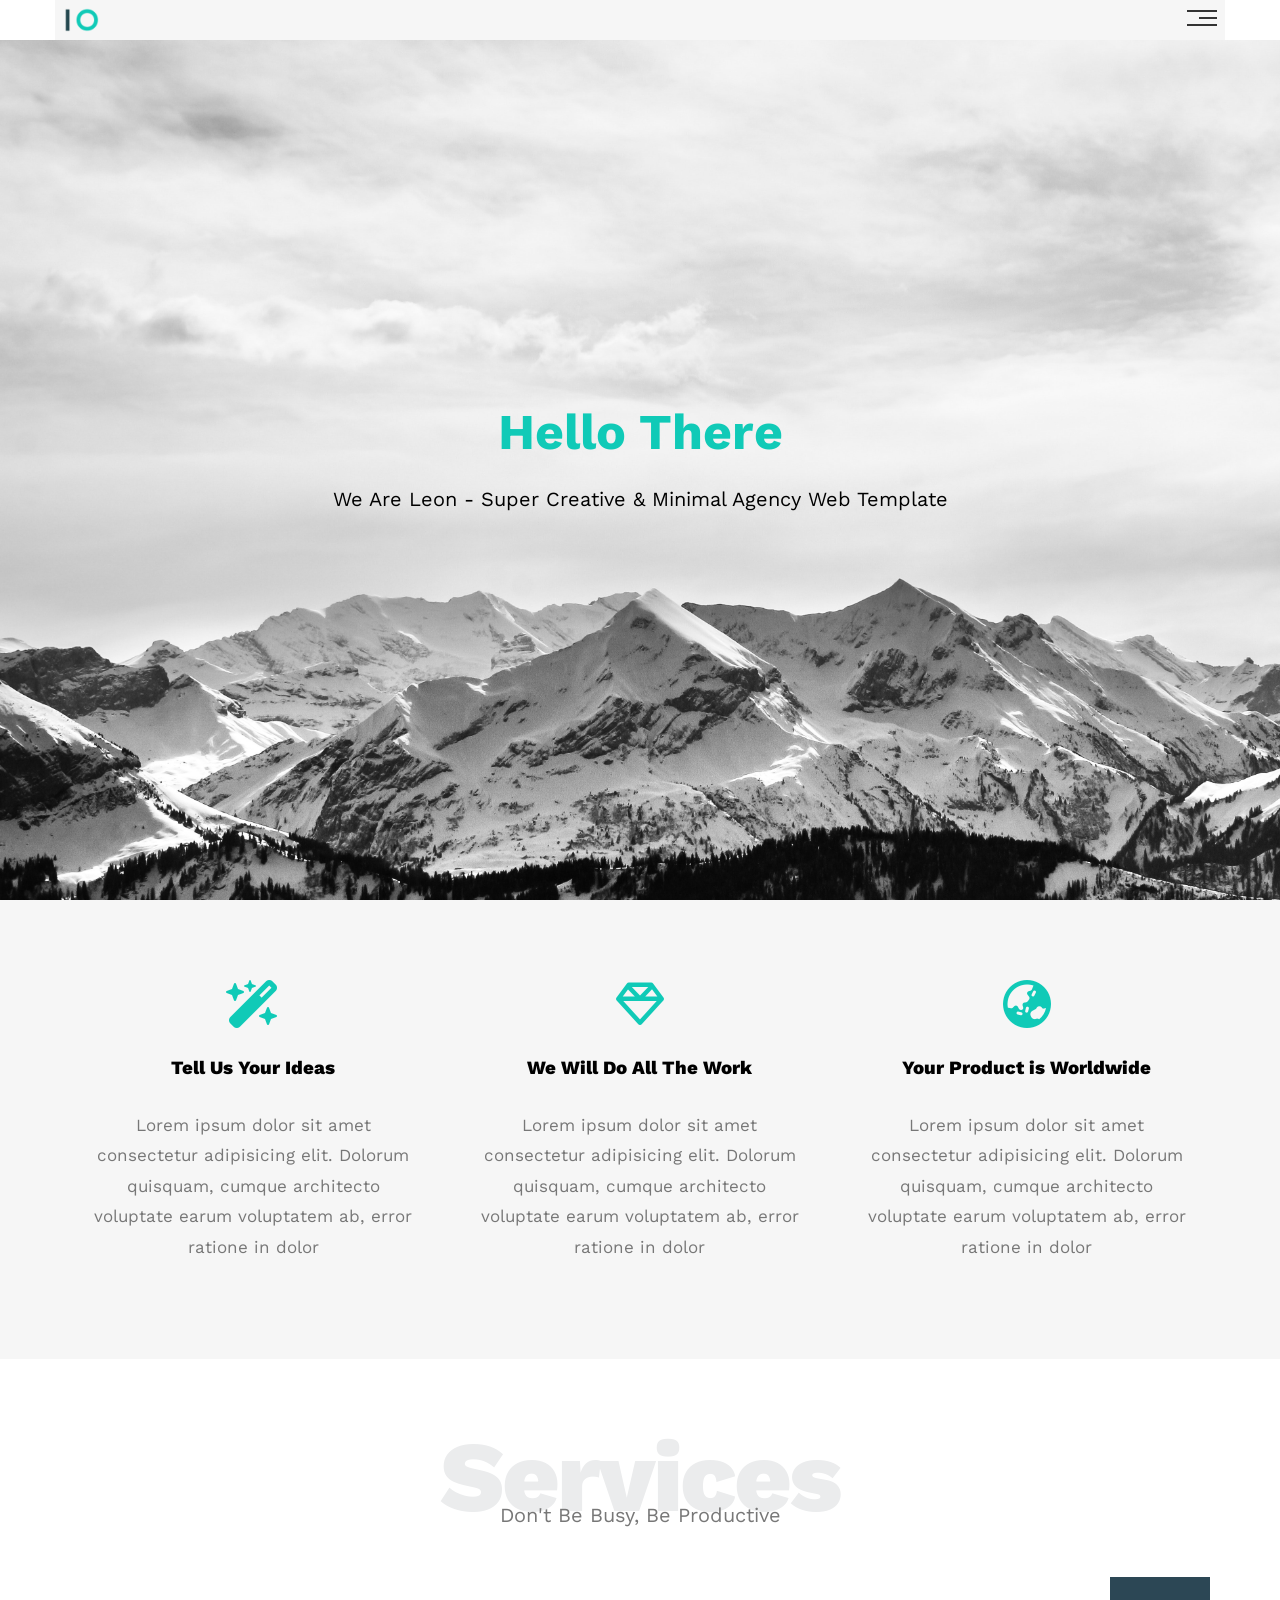
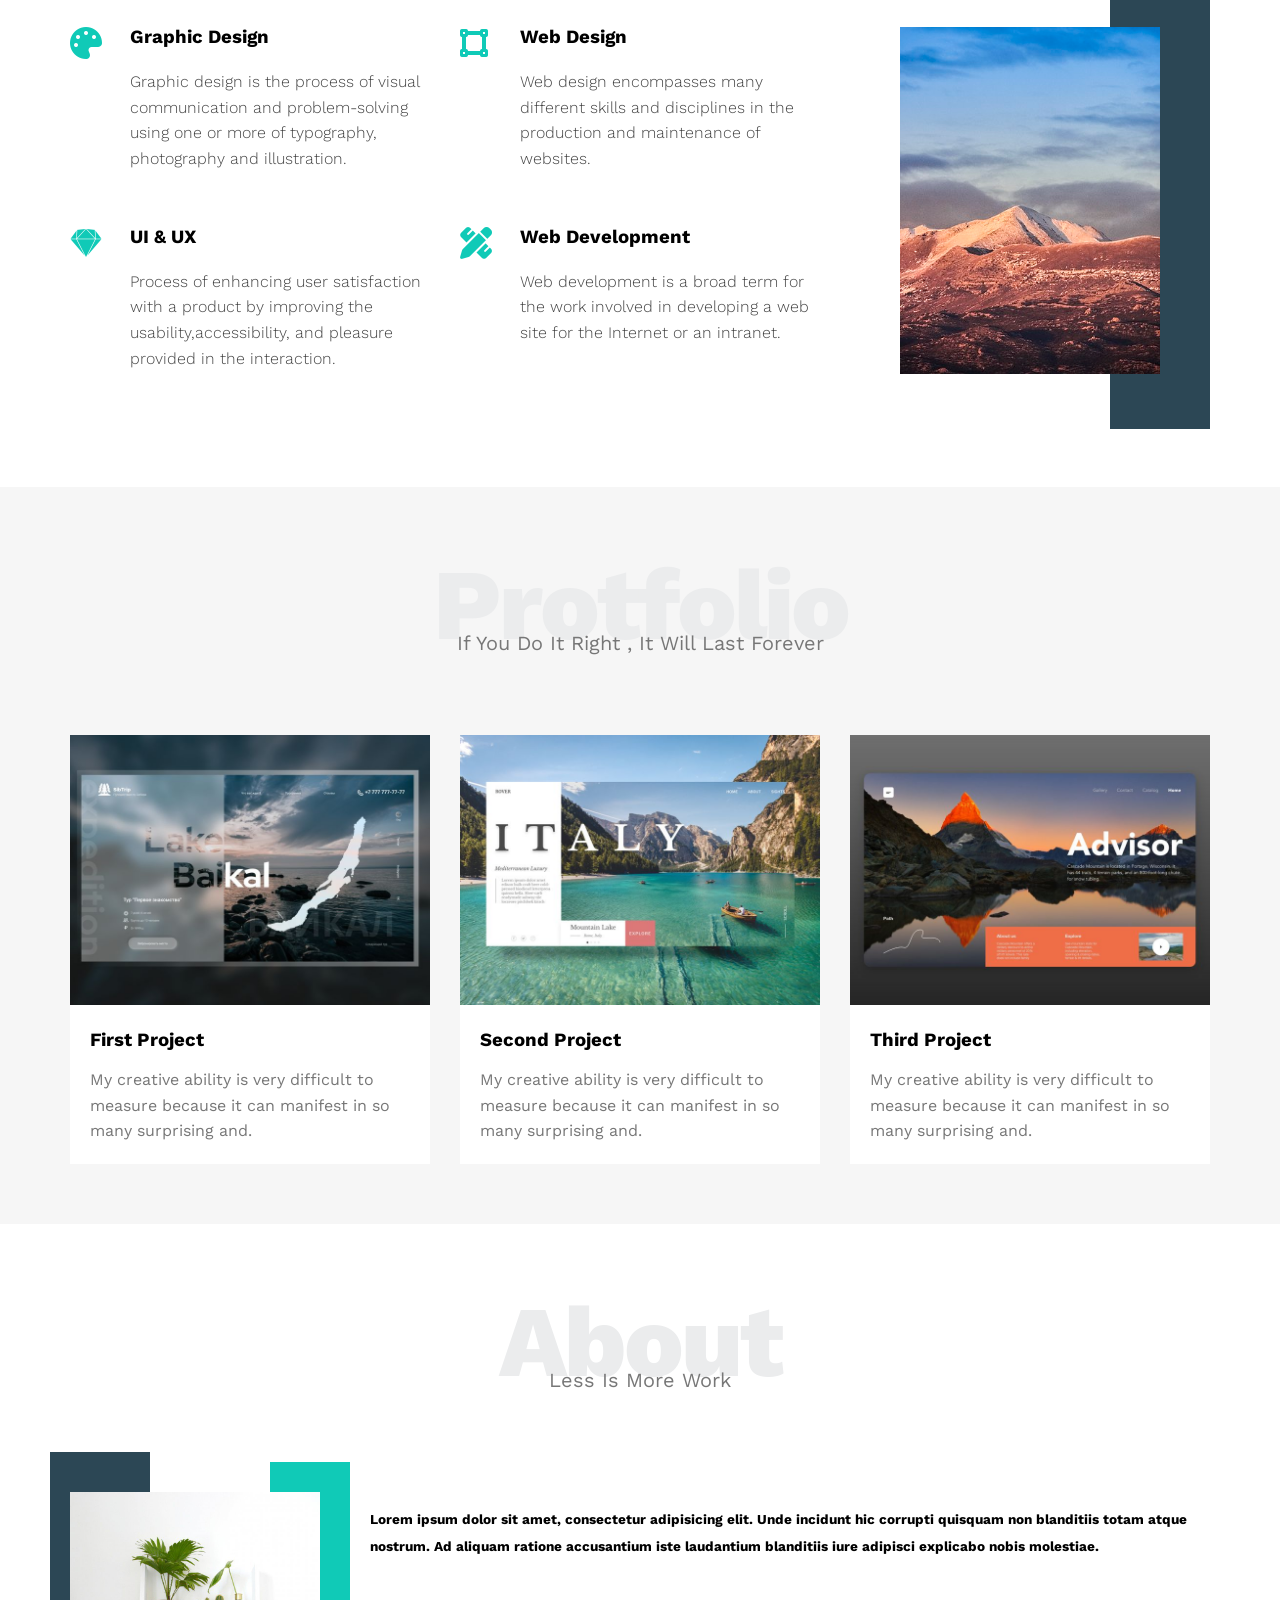
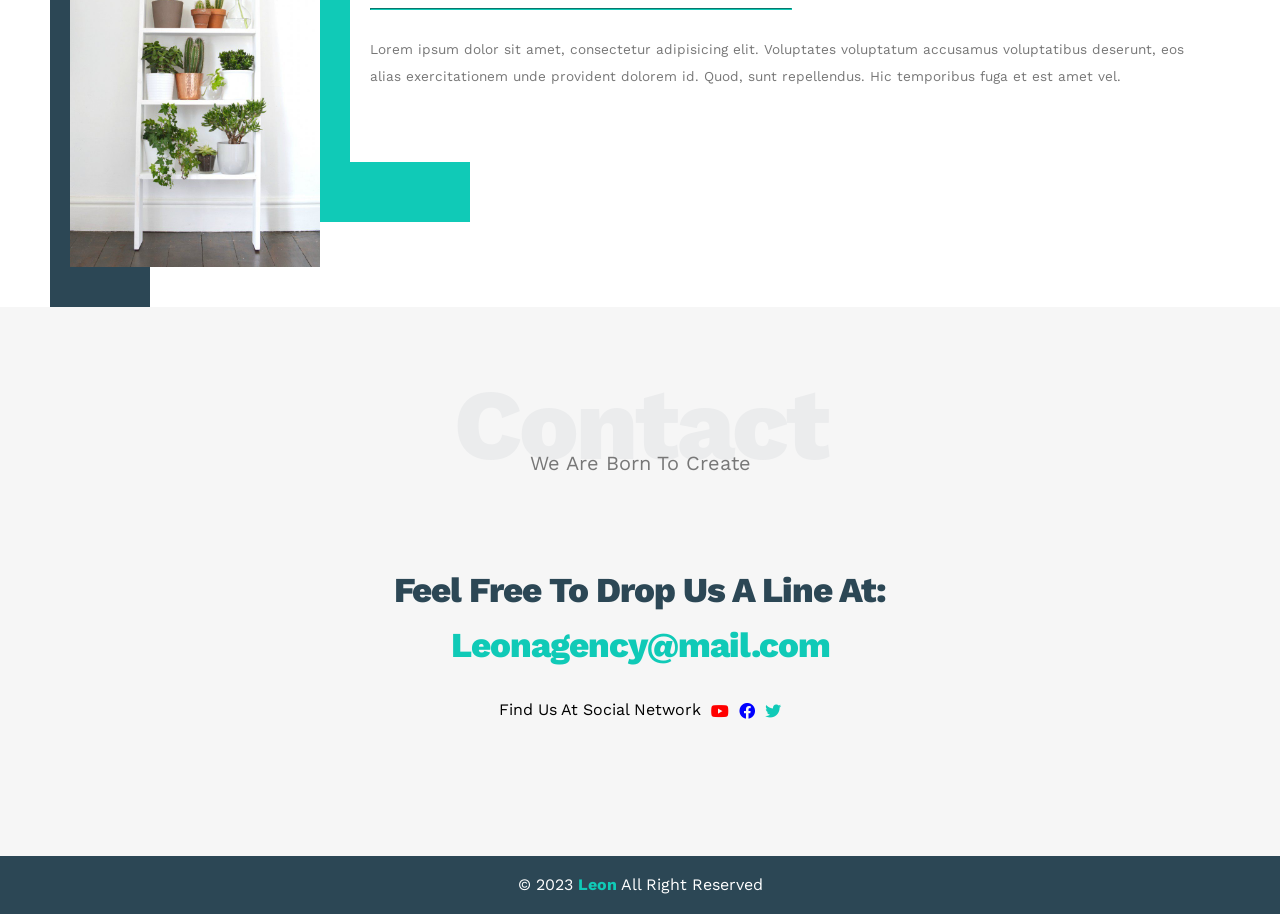
<file: index.html>
<!DOCTYPE html>
<html lang="en">

<head>
    <meta charset="UTF-8">
    <meta name="viewport" content="width=device-width, initial-scale=1.0">
    <title>Leon</title>
    <meta name="description"
        content="We are Leon - Super Creative & Minimal Agency Web Template,We Provide The Best Services">
    <meta name="Author" content="Ahmed Adel">
    <meta name="keywords" content="Leon,Web,Creative,Agency">
    <meta name="robots" content="index , follow">

    <!--When Someone Is Sharing My Webpage Or Someone Seeing It In Facebook For Exmample He Will See This
    URL For My Website , A Pic For It , Title And Description -->
    <meta property="og:title" content="Leon">
    <meta property="og:description"
        content="We are Leon - Super Creative & Minimal Agency Web Template,We Provide The Best Services">
    <meta property="og:image" content=""> <!--still dont have one yet -->
    <meta property="og:url" content=""> <!--still dont have one yet -->
    <meta property="og:type" content="website">

    <!--Main Templates CSS File-->
    <link rel="stylesheet" href="CSS/lion.css">
    <!--For Normalizing The Webpage-->
    <link rel="stylesheet" href="CSS/normalize.css">
    <!--Font Awesome Libarary-->
    <link rel="stylesheet" href="CSS/all.min.css">
    <!--Google Fonts-->
    <link rel="preconnect" href="https://fonts.googleapis.com">
    <link rel="preconnect" href="https://fonts.gstatic.com" crossorigin>
    <link href="https://fonts.googleapis.com/css2?family=Work+Sans:wght@200;400;500;600;700;900&display=swap"
        rel="stylesheet">
</head>

<body>
    <!-- Start Of Header -->
    <header>
        <nav class="container">
            <img class="logo" src="images/logo.png" alt="Leon_Logo">
            <div class="links">
                <span class="icon" id="icon">
                    <!--This Is Optional We Can Just Use Any Icon But We Will Make One For Practice-->
                    <span></span>
                    <span></span>
                    <span></span>
                </span>
                <!--This Is The List Of The Items In The Icon => When We Hover Or Click This Appears-->
                <ul id="ul">
                    <li><a href="#services" id="link1">Services</a></li>
                    <li><a href="#portfolio" id="link2">Protfolio</a></li>
                    <li><a href="#about" id="link3">About</a></li>
                    <li><a href="#contact" id="link4">Contact</a></li>
                </ul>
            </div>
        </nav>
    </header>
    <!-- End Of Header -->

    <!--Start Of Landing-->
    <section class="landing">
        <div class="intro-text">
            <h1>Hello There</h1>
            <p>We Are Leon - Super Creative & Minimal Agency Web Template</p>
        </div>
    </section>
    <!--End Of Landing-->

    <!--Start Of Features-->
    <section class="features">
        <div class="container">
            <div class="feat">
                <i class="fa-sharp fa-solid fa-wand-magic-sparkles fa-3x"></i>
                <h3>Tell Us Your Ideas</h3>
                <p>Lorem ipsum dolor sit amet consectetur adipisicing elit. Dolorum quisquam, cumque architecto
                    voluptate earum voluptatem ab, error ratione in dolor</p>
            </div>
            <div class="feat">
                <i class="far fa-gem fa-3x"></i>
                <h3>We Will Do All The Work</h3>
                <p>Lorem ipsum dolor sit amet consectetur adipisicing elit. Dolorum quisquam, cumque architecto
                    voluptate earum voluptatem ab, error ratione in dolor</p>
            </div>
            <div class="feat">
                <i class="fas fa-globe-asia fa-3x"></i>
                <h3>Your Product is Worldwide</h3>
                <p>Lorem ipsum dolor sit amet consectetur adipisicing elit. Dolorum quisquam, cumque architecto
                    voluptate earum voluptatem ab, error ratione in dolor</p>
            </div>
        </div>
    </section>
    <!--End Of Features-->

    <!--Start Services-->
    <section class="services">
        <div class="container">
            <h2 class="special-heading">Services</h2>
            <p>Don't Be Busy, Be Productive</p>
            <div class="services-content">
                <div class="col-1">
                    <!-- Start Of The First 2 Service -->
                    <div class="srv">
                        <i class="fa-solid fa-palette fa-2x"></i>
                        <div class="text">
                            <h3>Graphic Design</h3>
                            <p>Graphic design is the process of visual communication and problem-solving using one or
                                more of typography, photography and illustration.</p>
                        </div>
                    </div>
                    <div class="srv">
                        <i class="fab fa-sketch fa-2x"></i>
                        <div class="text">
                            <h3>UI & UX</h3>
                            <p>Process of enhancing user satisfaction with a product by improving the
                                usability,accessibility, and pleasure provided in the interaction.</p>
                        </div>
                    </div>
                    <!-- End Of The First 2 Service -->
                </div>
                <div class="col-2">
                    <!-- Start Of Second 2 Service -->
                    <div class="srv">
                        <i class="fas fa-vector-square fa-2x"></i>
                        <div class="text">
                            <h3>Web Design</h3>
                            <p>Web design encompasses many<br> different skills and disciplines in the production and
                                maintenance of<br>websites.</p>
                        </div>
                    </div>
                    <div class="srv">
                        <i class="fas fa-pencil-ruler fa-2x"></i>
                        <div class="text">
                            <h3>Web Development</h3>
                            <p>Web development is a broad term for the work involved in developing a web site for
                                the Internet or an intranet.</p>
                        </div>
                    </div>
                    <!-- End Of The Second 2 Service -->
                </div>
                <div class="col-3">
                    <div class="image-col-3">
                        <img src="images/col-3-image.jpg" loading="lazy" alt="Image-col-3">
                    </div>
                </div>
            </div>
    </section>
    <!--End Services-->

    <!--Start Protfolio-->
    <section class="protfolio">
        <div class="container">
            <h1 class="special-heading">Protfolio</h1>
            <p>If You Do It Right , It Will Last Forever</p>
            <div class="protfolio-content">
                <div class="card">
                    <img src="images/Protfolio1.jpg" loading="lazy" alt="protfolio-1-pic">
                    <div class="card-info">
                        <h3>First Project</h3>
                        <p>My creative ability is very difficult to measure because it can manifest in so many
                            surprising
                            and.
                        </p>
                    </div>
                </div>
                <div class="card">
                    <img src="images/Protfolio2.jpg" loading="lazy" alt="protfolio-2-pic">
                    <div class="card-info">
                        <h3>Second Project</h3>
                        <p>My creative ability is very difficult to measure because it can manifest in so many
                            surprising
                            and.
                        </p>
                    </div>
                </div>
                <div class="card">
                    <img src="images/Protfolio3.jpg" loading="lazy" alt="protfolio-3-pic">
                    <div class="card-info">
                        <h3>Third Project</h3>
                        <p>My creative ability is very difficult to measure because it can manifest in so many
                            surprising and.
                        </p>
                    </div>
                </div>
            </div>
        </div>
    </section>
    <!--End Protfolio-->

    <!--Start About-->
    <section class="about">
        <div class="container">
            <h1 class="special-heading">About</h1>
            <p>Less Is More Work</p>
            <div class="about-content">
                <div class="image">
                    <img src="images/about.jpg" loading="lazy" alt="AboutUs-Pic">
                </div>
                <div class="textAbout">
                    <p>Lorem ipsum dolor sit amet, consectetur adipisicing elit. Unde incidunt hic corrupti quisquam non
                        blanditiis totam atque nostrum. Ad aliquam ratione accusantium iste laudantium blanditiis iure
                        adipisci explicabo nobis molestiae.</p>
                    <hr>
                    <p>Lorem ipsum dolor sit amet, consectetur adipisicing elit. Voluptates voluptatum accusamus
                        voluptatibus deserunt, eos alias exercitationem unde provident dolorem id. Quod, sunt
                        repellendus. Hic temporibus fuga et est amet vel.</p>
                </div>
            </div>
        </div>
    </section>
    <!--End About-->

    <!--Start Contact-->
    <section class="contact">
        <div class="container">
            <h1 class="special-heading">Contact</h1>
            <p>We Are Born To Create</p>
            <div class="info">
                <p class="label">Feel Free To Drop Us A Line At:</p>
                <a href="mailto:leonagency@mail.com?subject=Contact" class="link">Leonagency@mail.com</a>
                <div class="social">
                    <P>Find Us At Social Network</P>
                    <i class="fab fa-youtube"></i>
                    <i class="fab fa-facebook"></i>
                    <i class="fab fa-twitter"></i>
                </div>
            </div>
        </div>
    </section>
    <!--End Contact-->

    <!--Start Footer-->
    <footer>
        &copy; 2023 <span>Leon</span> All Right Reserved
    </footer>
    <!--End Footer-->

    <script src="master.js/Leon.JS"></script>
</body>

</html>
</file>
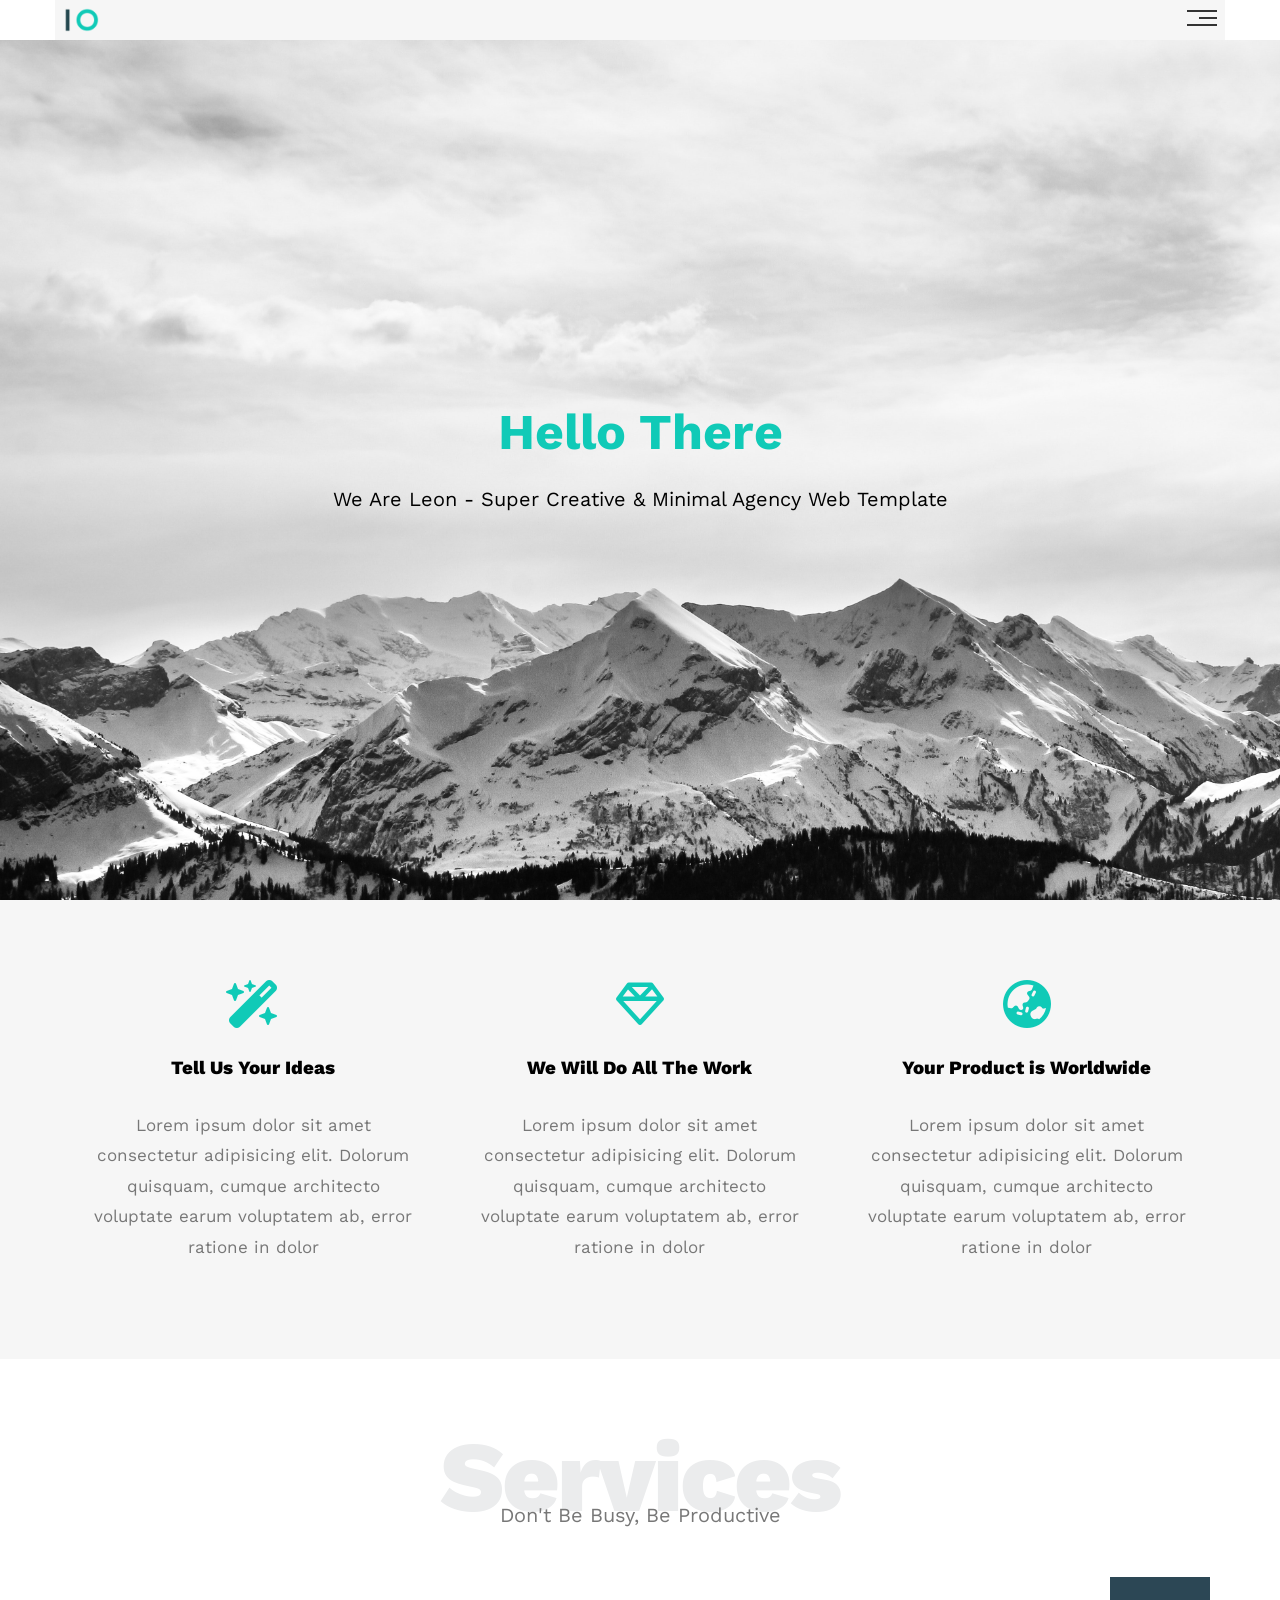
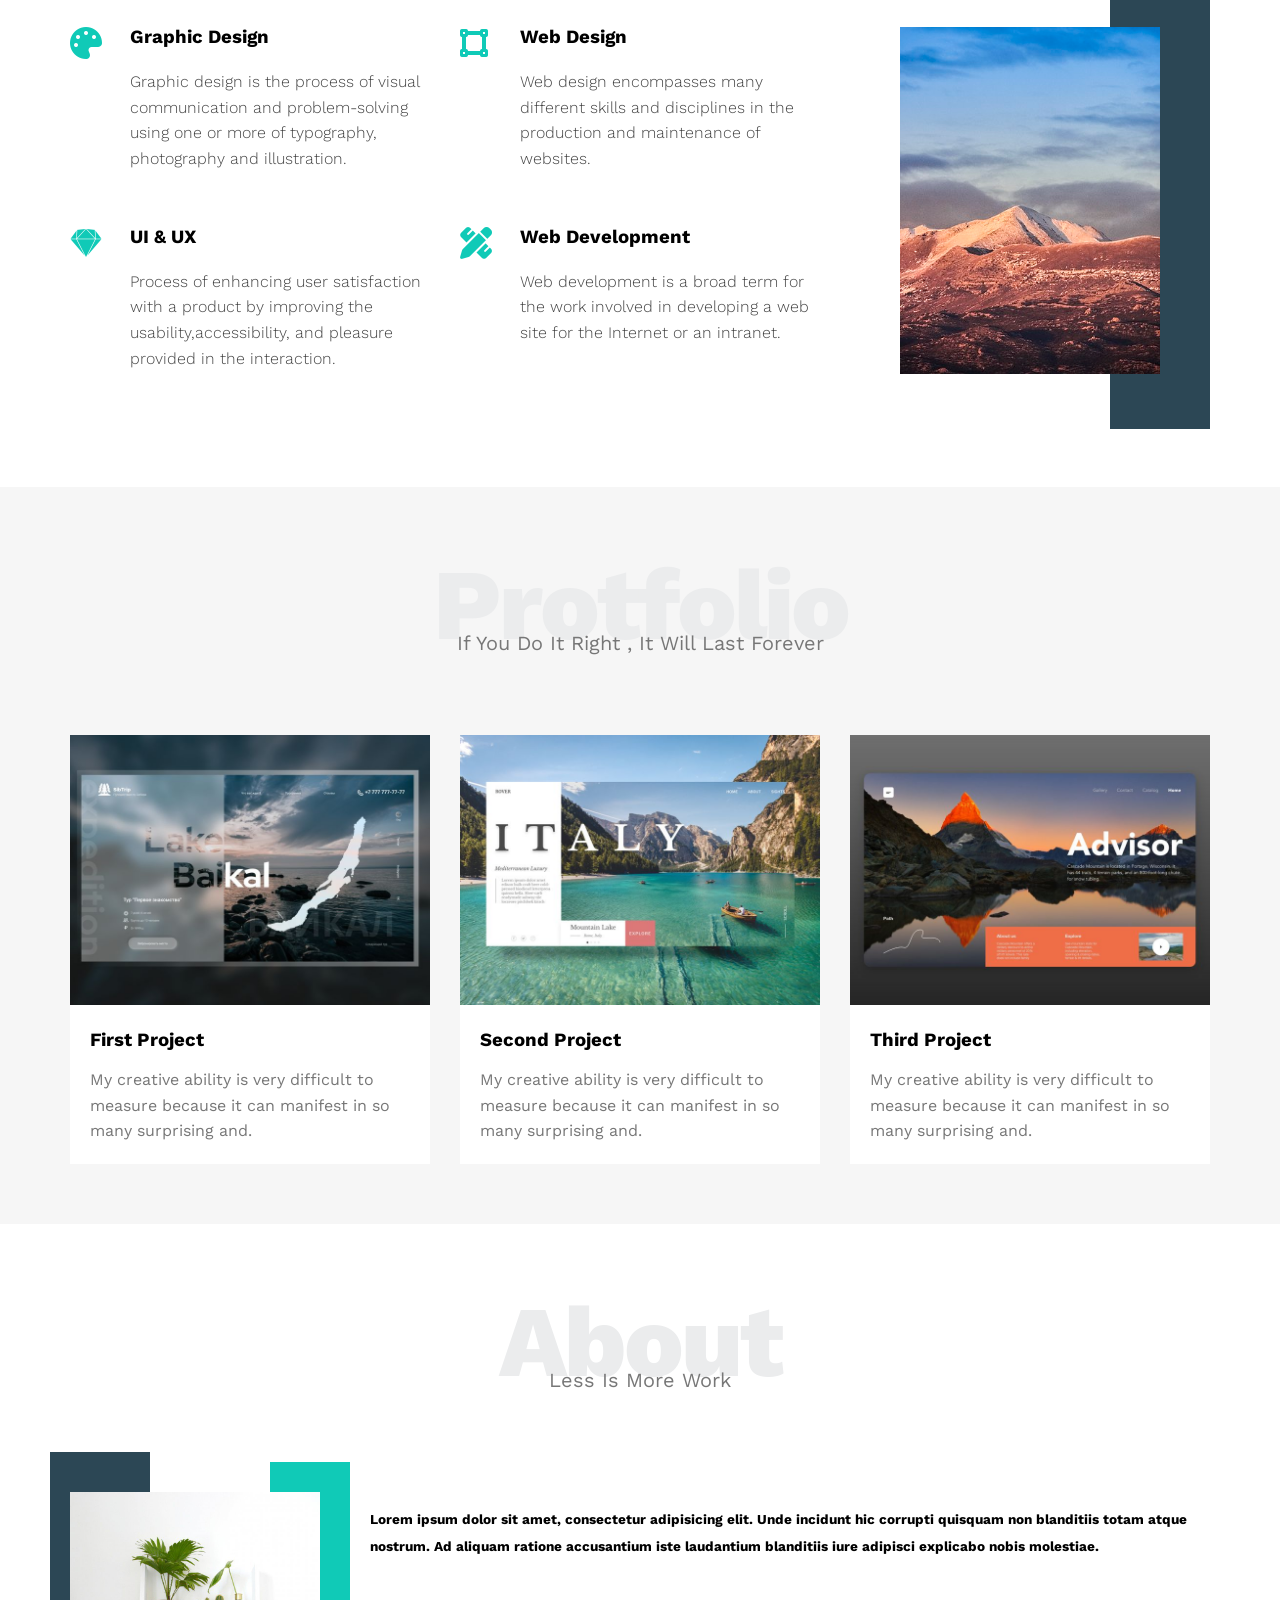
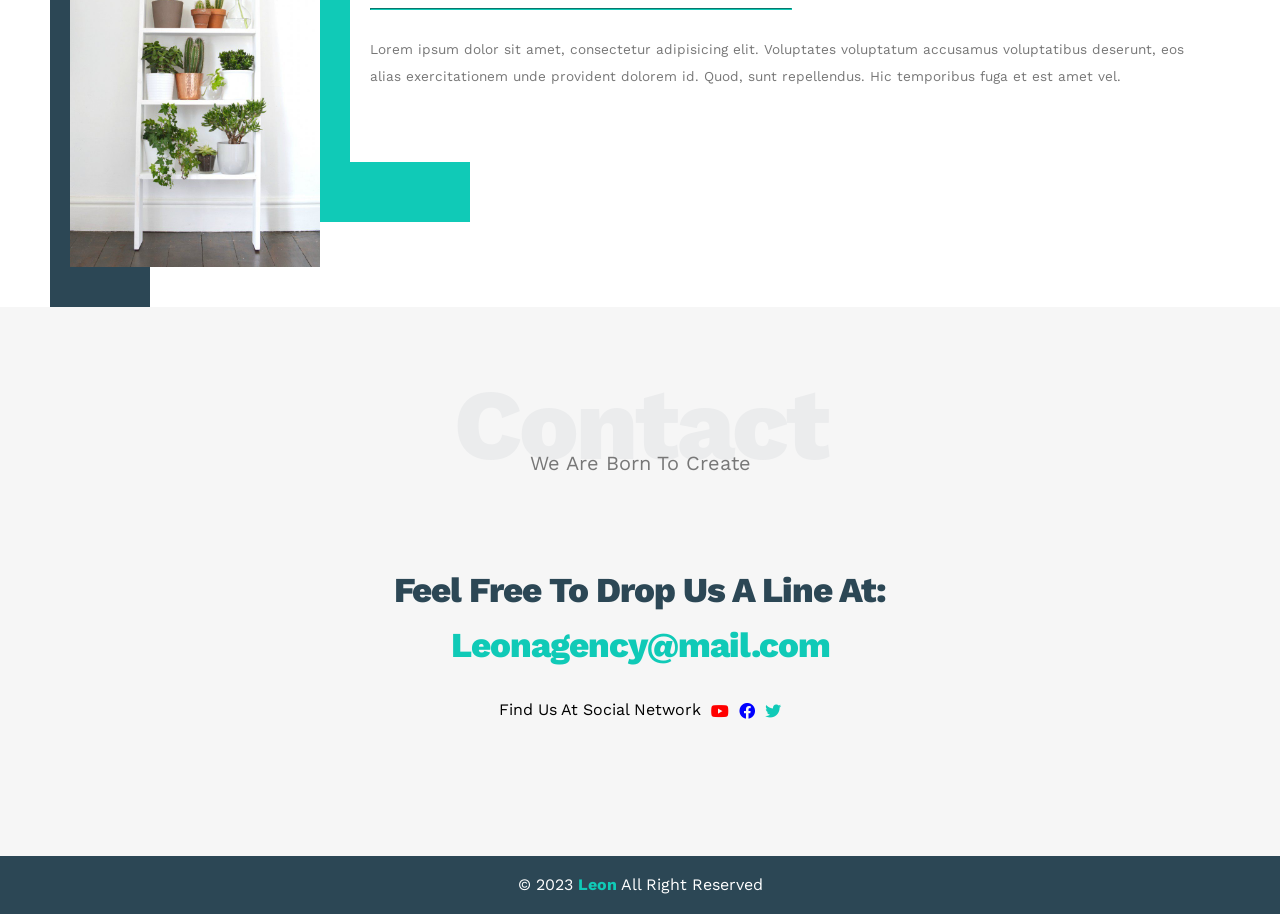
<file: Leon/index.html>
<!DOCTYPE html>
<html lang="en">

<head>
    <meta charset="UTF-8">
    <meta name="viewport" content="width=device-width, initial-scale=1.0">
    <title>Leon</title>
    <meta name="description"
        content="We are Leon - Super Creative & Minimal Agency Web Template,We Provide The Best Services">
    <meta name="Author" content="Ahmed Adel">
    <meta name="keywords" content="Leon,Web,Creative,Agency">
    <meta name="robots" content="index , follow">

    <meta property="og:title" content="Leon">
    <meta property="og:description"
        content="We are Leon - Super Creative & Minimal Agency Web Template,We Provide The Best Services">
    <meta property="og:image" content="">
    <meta property="og:url" content="">
    <meta property="og:type" content="website">

    <!--Main Templates CSS File-->
    <link rel="stylesheet" href="CSS/lion.css">
    <!--For Normalizing The Webpage-->
    <link rel="stylesheet" href="CSS/normalize.css">
    <!--Font Awesome Libarary-->
    <link rel="stylesheet" href="CSS/all.min.css">
    <!--Google Fonts-->
    <link rel="preconnect" href="https://fonts.googleapis.com">
    <link rel="preconnect" href="https://fonts.gstatic.com" crossorigin>
    <link href="https://fonts.googleapis.com/css2?family=Work+Sans:wght@200;400;500;600;700;900&display=swap"
        rel="stylesheet">
</head>

<body>
    <!-- Start Of Header -->
    <header>
        <nav class="container">
            <img class="logo" src="images/logo.png" alt="Leon_Logo">
            <div class="links">
                <span class="icon" id="icon">
                    <span></span>
                    <span></span>
                    <span></span>
                </span>
                <ul id="ul">
                    <li><a href="#services" id="link1">Services</a></li>
                    <li><a href="#portfolio" id="link2">Protfolio</a></li>
                    <li><a href="#about" id="link3">About</a></li>
                    <li><a href="#contact" id="link4">Contact</a></li>
                </ul>
            </div>
        </nav>
    </header>
    <!-- End Of Header -->

    <!--Start Of Landing-->
    <section class="landing">
        <div class="intro-text">
            <h1>Hello There</h1>
            <p>We Are Leon - Super Creative & Minimal Agency Web Template</p>
        </div>
    </section>
    <!--End Of Landing-->

    <!--Start Of Features-->
    <section class="features">
        <div class="container">
            <div class="feat">
                <i class="fa-sharp fa-solid fa-wand-magic-sparkles fa-3x"></i>
                <h3>Tell Us Your Ideas</h3>
                <p>Lorem ipsum dolor sit amet consectetur adipisicing elit. Dolorum quisquam, cumque architecto
                    voluptate earum voluptatem ab, error ratione in dolor</p>
            </div>
            <div class="feat">
                <i class="far fa-gem fa-3x"></i>
                <h3>We Will Do All The Work</h3>
                <p>Lorem ipsum dolor sit amet consectetur adipisicing elit. Dolorum quisquam, cumque architecto
                    voluptate earum voluptatem ab, error ratione in dolor</p>
            </div>
            <div class="feat">
                <i class="fas fa-globe-asia fa-3x"></i>
                <h3>Your Product is Worldwide</h3>
                <p>Lorem ipsum dolor sit amet consectetur adipisicing elit. Dolorum quisquam, cumque architecto
                    voluptate earum voluptatem ab, error ratione in dolor</p>
            </div>
        </div>
    </section>
    <!--End Of Features-->

    <!--Start Services-->
    <section class="services">
        <div class="container">
            <h2 class="special-heading">Services</h2>
            <p>Don't Be Busy, Be Productive</p>
            <div class="services-content">
                <div class="col-1">
                    <!-- Start Of The First 2 Service -->
                    <div class="srv">
                        <i class="fa-solid fa-palette fa-2x"></i>
                        <div class="text">
                            <h3>Graphic Design</h3>
                            <p>Graphic design is the process of visual communication and problem-solving using one or
                                more of typography, photography and illustration.</p>
                        </div>
                    </div>
                    <div class="srv">
                        <i class="fab fa-sketch fa-2x"></i>
                        <div class="text">
                            <h3>UI & UX</h3>
                            <p>Process of enhancing user satisfaction with a product by improving the
                                usability,accessibility, and pleasure provided in the interaction.</p>
                        </div>
                    </div>
                    <!-- End Of The First 2 Service -->
                </div>
                <div class="col-2">
                    <!-- Start Of Second 2 Service -->
                    <div class="srv">
                        <i class="fas fa-vector-square fa-2x"></i>
                        <div class="text">
                            <h3>Web Design</h3>
                            <p>Web design encompasses many<br> different skills and disciplines in the production and
                                maintenance of<br>websites.</p>
                        </div>
                    </div>
                    <div class="srv">
                        <i class="fas fa-pencil-ruler fa-2x"></i>
                        <div class="text">
                            <h3>Web Development</h3>
                            <p>Web development is a broad term for the work involved in developing a web site for
                                the Internet or an intranet.</p>
                        </div>
                    </div>
                    <!-- End Of The Second 2 Service -->
                </div>
                <div class="col-3">
                    <div class="image-col-3">
                        <img src="images/col-3-image.jpg" loading="lazy" alt="Image-col-3">
                    </div>
                </div>
            </div>
    </section>
    <!--End Services-->

    <!--Start Protfolio-->
    <section class="protfolio">
        <div class="container">
            <h1 class="special-heading">Protfolio</h1>
            <p>If You Do It Right , It Will Last Forever</p>
            <div class="protfolio-content">
                <div class="card">
                    <img src="images/Protfolio1.jpg" loading="lazy" alt="protfolio-1-pic">
                    <div class="card-info">
                        <h3>First Project</h3>
                        <p>My creative ability is very difficult to measure because it can manifest in so many
                            surprising
                            and.
                        </p>
                    </div>
                </div>
                <div class="card">
                    <img src="images/Protfolio2.jpg" loading="lazy" alt="protfolio-2-pic">
                    <div class="card-info">
                        <h3>Second Project</h3>
                        <p>My creative ability is very difficult to measure because it can manifest in so many
                            surprising
                            and.
                        </p>
                    </div>
                </div>
                <div class="card">
                    <img src="images/Protfolio3.jpg" loading="lazy" alt="protfolio-3-pic">
                    <div class="card-info">
                        <h3>Third Project</h3>
                        <p>My creative ability is very difficult to measure because it can manifest in so many
                            surprising and.
                        </p>
                    </div>
                </div>
            </div>
        </div>
    </section>
    <!--End Protfolio-->

    <!--Start About-->
    <section class="about">
        <div class="container">
            <h1 class="special-heading">About</h1>
            <p>Less Is More Work</p>
            <div class="about-content">
                <div class="image">
                    <img src="images/about.jpg" loading="lazy" alt="AboutUs-Pic">
                </div>
                <div class="textAbout">
                    <p>Lorem ipsum dolor sit amet, consectetur adipisicing elit. Unde incidunt hic corrupti quisquam non
                        blanditiis totam atque nostrum. Ad aliquam ratione accusantium iste laudantium blanditiis iure
                        adipisci explicabo nobis molestiae.</p>
                    <hr>
                    <p>Lorem ipsum dolor sit amet, consectetur adipisicing elit. Voluptates voluptatum accusamus
                        voluptatibus deserunt, eos alias exercitationem unde provident dolorem id. Quod, sunt
                        repellendus. Hic temporibus fuga et est amet vel.</p>
                </div>
            </div>
        </div>
    </section>
    <!--End About-->

    <!--Start Contact-->
    <section class="contact">
        <div class="container">
            <h1 class="special-heading">Contact</h1>
            <p>We Are Born To Create</p>
            <div class="info">
                <p class="label">Feel Free To Drop Us A Line At:</p>
                <a href="mailto:leonagency@mail.com?subject=Contact" class="link">Leonagency@mail.com</a>
                <div class="social">
                    <P>Find Us At Social Network</P>
                    <i class="fab fa-youtube"></i>
                    <i class="fab fa-facebook"></i>
                    <i class="fab fa-twitter"></i>
                </div>
            </div>
        </div>
    </section>
    <!--End Contact-->

    <!--Start Footer-->
    <footer>
        &copy; 2023 <span>Leon</span> All Right Reserved
    </footer>
    <!--End Footer-->

    <script src="master.js/Leon.JS"></script>
</body>

</html>
</file>
<file: CSS/lion.css>
/*Start Of Variables*/
:root{
    --mainColor:#10cab7;
    --secondaryColor:#2c4755;
    --thirdColor:#777;
    --sectionPadding:60px;
    --sectionBackgroundColor: #f6f6f6;
}
/*End Of Variables*/

/*Start Global Rules*/
* {
    -webkit-box-sizing: border-box;
    -moz-box-sizing: border-box;
    box-sizing: border-box;
}

body {
    font-family: 'Work Sans', sans-serif;
}

.container{
    margin:0px auto 0px auto; /* Top Right Bottom Left*/
    padding:0px 15px 0px 15px; 
}
/*Small*/
@media (min-width:768px){
    .container{
        width: 750px;
    }
}

/*Medium*/
@media (min-width:992px){
    .container{
        width: 970px;
    }
}

/*Large*/
@media (min-width:1200px){
    .container{
        width: 1170px;
    }
}
/*End Of Global Rules*/ 

/*Start Components*/
.special-heading{ /*This Is For Something I Will Be Using A Lot In The Webpage*/
    color: #ebeced;
    font-size: 100px;
    font-weight: 800;
    text-align: center;
    letter-spacing: -3px;
    margin: 0px;
}
.special-heading + p { /*.special-heading + p (Next Selector) Which Mean What Comes After The .special-heading Class (h2)
    We Still Can Write It Like The => .services .container p But We Are Practicing*/
    color: var(--thirdColor);
    text-align: center;
    margin: -30px 0px 0px 0px;
    font-size: 20px;
}
@media (max-width:767px){ /*We Did This Bec. In The Small Screens , The .special-heading Have Font-Size = 800 Which Is Too Big
    In This Kind Of Screens So We Made It Look Smaller In this Screens Only + The p Too*/
    .special-heading{
        font-size: 60px;
    }
    .special-heading + p{
        margin-top: -20px ;
        font-size: 15px;
    }
}
/*End Components*/

/* Start Of Header*/
header { 
    padding: 20px;
}
header .container{
    display: flex;
    justify-content: space-between;
    align-items: center;
    position: fixed;
    z-index: 2;
    top: 0;
    left: 0;
    right: 0;
    background-color:var(--sectionBackgroundColor);
    padding: 8px;

}
header .logo { /*To Make The logo The Size We Want*/
    width: 60px;
}
header .links{
    position: relative;
}
/*Making The Icon Using The Spans In It*/
header .links .icon {
    width: 30px;
    display: flex;
    flex-wrap: wrap;
    justify-content: flex-end;
    cursor: pointer;
}
header .links .icon span {  /*Making The Color Of The Icon And The Space Between Each Span*/
    background-color: #333;
    margin-bottom: 5px;
    height: 2px;
}
header .links .icon span:first-child{
width: 100%;
}
header .links .icon span:nth-child(2){
width: 60%;
transition: 0.3s; /*To Make The Span No.2 In The Icons = Width 100% Smoothly*/
}
header .links .icon span:last-child{
width: 100%;
}
/*Animation For Icon*/
header .links .icon:hover span:nth-child(2){
    width: 100%;
}
header .links ul{
    list-style: none;
    margin: 0px;
    padding: 0px;
    background-color: var(--sectionBackgroundColor);
    position: absolute;
    right:0;
    min-width: 200px;
    top: calc(100% + 15px);
    display: none;
    z-index: 1;
}
/*We Did Use JS To Make The Same Idea Blow But In A Better Way :)*/
/* header .links:hover ul{
    display: block;
} */
header .links ul::before{
    content: "";
    border-width: 10px;
    border-style: solid;
    border-color: transparent transparent #f6f6f6 transparent;
    position: absolute;
    right: 5px;
    top: -20px;    
}
header .links ul li a {
    display: block;
    padding: 15px;
    text-decoration: none; /*To Remove The Underlines In The List*/
    color: #333;
    transition: 0.3s
}
header .links ul li a:hover  {
    padding-left: 25px;
}
header .links ul li:not(:last-child) a {
    border-bottom: 1px solid #ddd;
}
/*End Of Header*/

/* Start Of Landing*/
.landing{
    background-image: url(../images/Mountain_Landing_Pic.jpg);
    background-size: cover;
    height: calc(100vh - 40px); /*100vh -64px*/
    position: relative;
}
.landing .intro-text{
    position: absolute;
    left: 50%;
    top: 50%;
    transform: translate(-50%,-50%);
    text-align: center;
    min-width: 100%;
}
.landing .intro-text h1 {
    margin: 0px;
    font-weight: bold;
    font-size: 50px;
    max-width: 100%;
    color: var(--mainColor);
}
.landing .intro-text p {
    font-size: 20px;
    line-height: 1.8;
}
/*End Of Landing */

/*Start Of Features*/
.features{
    padding-top: var(--sectionPadding);
    padding-bottom: var(--sectionPadding);
    background-color: var(--sectionBackgroundColor);
}
.features .container {
    display: grid;
    grid-template-columns:repeat(auto-fill , minmax(300px , 1fr));/*VIP auto-fill => The Each Column Will Fill The Whole Area 
    Exp. We Have 3 Columns Lets Say The Area = 1000px This Means 1000/3 And 
    The Minmax Means Each Column Will Start With Area 300px No Matter What And 1fr Means If There Is More Area The Column Will Take It*/
    gap: 20px;
    text-align: center;
}
.features .container .feat{
    padding: 20px;
}
.features .container .feat i{
    color: var(--mainColor);
}
.features .container .feat h3{
    font-weight: 800;
    margin: 30px 0px;
    cursor: pointer;
}
.features .container .feat p{
    line-height: 1.8;
    color:var(--thirdColor);
    font-size: 17px;
}
@media (max-width:991px) {
    .features .container{
        grid-template-columns: 1fr;
    }
}
@media (max-width:767px) {
    .features .container {
    grid-template-columns:repeat(auto-fill , minmax(300px , 1fr))
    }                                                                  /*Wait*/
}
/*End Of Features*/

/*Start Of Services*/
.services {
    padding-top: var(--sectionPadding);
    padding-bottom: var(--sectionPadding);
}
.services .services-content {
    display: grid;
    grid-template-columns: repeat(auto-fill , minmax(300px , 1fr));
    gap: 30px;
    margin-top: 100px;
}
.services .services-content .srv {
    display: flex;
    margin-bottom: 40px;
}
@media(max-width:767px){ /*To Make The Services In Column In Small Screens*/
    .services .services-content .srv{
        flex-direction: column;
        text-align: center;
    }
}
.services .services-content .srv i {
    color: var(--mainColor);
    flex-basis: 60px;
}
.services .services-content .srv .text {
    flex: 1;
}
.services .services-content .srv .text h3 {
    margin: 0px 0px 20px;
}
.services .services-content .srv .text p {
    color: #444;
    font-weight: 300;
    line-height: 1.6;
}
.services .services-content .image-col-3 {
    text-align: center;
    position: relative;
}
.services .services-content .image-col-3::before{
    content: "";
    background-color: var(--secondaryColor);
    width: 100px;
    height: calc(100% + 100px);
    position: absolute;
    right: 0;
    top: -50px;
    z-index: -1;
}
.services .services-content .image-col-3 img {
    width: 260px;
}
@media(max-width:1199px){ /*This Means The Image Will Only Appear In The Lagre Screens , When The Width Of The Screen Reachs
    To 1199px The Image Will Take Display:none;*/
.image-col-3{
    display: none;
}
}
/*End Of Services*/

/*Start Of Protfolio*/
.protfolio {
    padding-top: var(--sectionPadding);
    padding-bottom: var(--sectionPadding);
    background-color:var(--sectionBackgroundColor);
}
.protfolio .protfolio-content{
    display: grid;
    grid-template-columns: repeat(auto-fill,minmax(300px,1fr));
    gap: 30px;
    margin-top: 80px;
}
.protfolio .protfolio-content .card{
    background-color: white;
}
.protfolio .protfolio-content .card img{
    max-width: 100%;
}
.protfolio .protfolio-content .card .card-info{
    padding: 20px;
}
.protfolio .protfolio-content .card .card-info h3{
    margin: 0;
}
.protfolio .protfolio-content .card .card-info p{
    color:var(--thirdColor);
    line-height: 1.6;
    margin-bottom: 0;
}
@media(max-width:767px){
    .protfolio .protfolio-content .card .card-info{
        text-align: center;}
    }
@media (max-width:991px) {
        .protfolio .protfolio-content{
        grid-template-columns: 1fr;                 /*Wait*/
    }
}
/*End Of Protfolio*/

/*Start Of About*/
.about{
    padding-top: var(--sectionPadding);
    padding-bottom: calc(var(--sectionPadding)+60px);
    margin-bottom: 40px;
}
.about .about-content{
    margin-top: 100px;
    display: grid;
    gap: 50px;
    grid-template-columns: auto 1fr; /* repeat(auto-fit,minmax(400px,1fr));*/
    justify-content: space-between;
}
.about .about-content .image {
    max-width: 400px;
}
.about .about-content img {
    width: 100%;
}
.about .about-content .textAbout p:first-of-type{
    font-weight: bold;
    font-size: 85%;
    line-height: 2;
    margin-bottom: 40px;
}
.about .about-content .textAbout hr{
    width: 50%;
    border-color: var(--mainColor);
    display: inline-block;
}
.about .about-content .textAbout p:last-of-type{
    line-height: 2;
    font-size: 85%;
    color: var(--thirdColor);
} 
.about .about-content .image{
    position: relative;
    width: 250px;
    height:375px ;
}
.about .about-content .image img{
    max-width: 100%;
}
.about .about-content .image::before{
    content: '';
    position: absolute;
    background-color:var(--secondaryColor);
    width: 100px;
    height: calc(100% + 80px);
    top: -40px;
    left: -20px;
    z-index: -1;
}
.about .about-content .image::after{
    content: '';
    position: absolute;
    width: 120px;
    height: 300px;
    z-index: -1;
    border-bottom: 60px solid var(--mainColor);
    border-left: 80px solid var(--mainColor);
    top: -30px;
    right: -150px;
}
@media (max-width:991px) {
    .about .about-content .image::after,
    .about .about-content .image::before{
        display: none;
    }
    .about .about-content{
    display: grid;
    grid-template-columns: repeat(auto-fit,minmax(300px,1fr));
    justify-items: center;
    align-items: center;
    text-align: center;
    }
    .about .about-content .image{
        margin: 0 auto 40px;
    }
}
/*End Of About*/

/*Start Of Contact*/
.contact{
    padding-top: var(--sectionPadding);
    padding-bottom: var(--sectionPadding);
    background-color: var(--sectionBackgroundColor);
}
.contact .info{
    padding-top: var(--sectionPadding);
    padding-bottom: var(--sectionPadding);
    text-align: center;
}
.contact .info .label{
    font-size: 35px;
    font-weight: 800;
    color: var(--secondaryColor);
    letter-spacing: -1px;
    margin-bottom: 15px;
}
.contact .info .link{
    font-size: 35px;
    font-weight: 800;
    color: var(--mainColor);
    text-decoration: none;
    letter-spacing: -1px;
    display: block;
}
.contact .info .social{
    display: grid;
    grid-template-columns: repeat(4,auto);
    justify-content: center;
    align-items: center;
    margin-top: 20px;
    font-size: 16px;
}
.contact .info .social i{
    margin-left: 10px;
    cursor: pointer;
}

.contact .info .social i:nth-child(2){
    color:red;
}
.contact .info .social i:nth-child(3){
    color:blue;
}
.contact .info .social i:last-child{
    color: var(--mainColor);
}
@media (max-width:767px) {
    .contact .info .label,
    .contact .info .link{
        font-size: 15px;
    }
    .contact .info .social p{
        font-size: 10px;
    }
}
/*End Of Contact*/

/*Start Of Footer*/
footer {
    padding: 20px 10px;
    text-align: center;
    background-color: var(--secondaryColor);
    color: white;
    font-size: 16px;
    /* position: fixed; */
}
footer span {
    font-weight: bold;
    color: var(--mainColor);
}
@media (max-width:767px) {
    footer {
    padding: 10px 5px;
    font-size: 10px;
    }
}
/*End Of Footer*/
/* html{
    scroll-behavior: smooth;
} */
</file>
<file: Leon/CSS/lion.css>
/*Start Of Variables*/
:root{
    --mainColor:#10cab7;
    --secondaryColor:#2c4755;
    --thirdColor:#777;
    --sectionPadding:60px;
    --sectionBackgroundColor: #f6f6f6;
}
/*End Of Variables*/

/*Start Global Rules*/
* {
    -webkit-box-sizing: border-box;
    -moz-box-sizing: border-box;
    box-sizing: border-box;
}

body {
    font-family: 'Work Sans', sans-serif;
}

.container{
    margin:0px auto 0px auto; 
    padding:0px 15px 0px 15px; 
}
/*Small*/
@media (min-width:768px){
    .container{
        width: 750px;
    }
}

/*Medium*/
@media (min-width:992px){
    .container{
        width: 970px;
    }
}

/*Large*/
@media (min-width:1200px){
    .container{
        width: 1170px;
    }
}
/*End Of Global Rules*/ 

/*Start Components*/
.special-heading{ 
    color: #ebeced;
    font-size: 100px;
    font-weight: 800;
    text-align: center;
    letter-spacing: -3px;
    margin: 0px;
}
.special-heading + p {

    color: var(--thirdColor);
    text-align: center;
    margin: -30px 0px 0px 0px;
    font-size: 20px;
}
@media (max-width:767px){

    .special-heading{
        font-size: 60px;
    }
    .special-heading + p{
        margin-top: -20px ;
        font-size: 15px;
    }
}
/*End Components*/

/* Start Of Header*/
header { 
    padding: 20px;
}
header .container{
    display: flex;
    justify-content: space-between;
    align-items: center;
    position: fixed;
    z-index: 2;
    top: 0;
    left: 0;
    right: 0;
    background-color:var(--sectionBackgroundColor);
    padding: 8px;

}
header .logo {
    width: 60px;
}
header .links{
    position: relative;
}

header .links .icon {
    width: 30px;
    display: flex;
    flex-wrap: wrap;
    justify-content: flex-end;
    cursor: pointer;
}
header .links .icon span {
    background-color: #333;
    margin-bottom: 5px;
    height: 2px;
}
header .links .icon span:first-child{
width: 100%;
}
header .links .icon span:nth-child(2){
width: 60%;
transition: 0.3s; 
}
header .links .icon span:last-child{
width: 100%;
}
/*Animation For Icon*/
header .links .icon:hover span:nth-child(2){
    width: 100%;
}
header .links ul{
    list-style: none;
    margin: 0px;
    padding: 0px;
    background-color: var(--sectionBackgroundColor);
    position: absolute;
    right:0;
    min-width: 200px;
    top: calc(100% + 15px);
    display: none;
    z-index: 1;
}
header .links ul::before{
    content: "";
    border-width: 10px;
    border-style: solid;
    border-color: transparent transparent #f6f6f6 transparent;
    position: absolute;
    right: 5px;
    top: -20px;    
}
header .links ul li a {
    display: block;
    padding: 15px;
    text-decoration: none;
    color: #333;
    transition: 0.3s
}
header .links ul li a:hover  {
    padding-left: 25px;
}
header .links ul li:not(:last-child) a {
    border-bottom: 1px solid #ddd;
}
/*End Of Header*/

/* Start Of Landing*/
.landing{
    background-image: url(../images/Mountain_Landing_Pic.jpg);
    background-size: cover;
    height: calc(100vh - 40px); /*100vh -64px*/
    position: relative;
}
.landing .intro-text{
    position: absolute;
    left: 50%;
    top: 50%;
    transform: translate(-50%,-50%);
    text-align: center;
    min-width: 100%;
}
.landing .intro-text h1 {
    margin: 0px;
    font-weight: bold;
    font-size: 50px;
    max-width: 100%;
    color: var(--mainColor);
}
.landing .intro-text p {
    font-size: 20px;
    line-height: 1.8;
}
/*End Of Landing */

/*Start Of Features*/
.features{
    padding-top: var(--sectionPadding);
    padding-bottom: var(--sectionPadding);
    background-color: var(--sectionBackgroundColor);
}
.features .container {
    display: grid;
    grid-template-columns:repeat(auto-fill , minmax(300px , 1fr)); 
    
    gap: 20px;
    text-align: center;
}
.features .container .feat{
    padding: 20px;
}
.features .container .feat i{
    color: var(--mainColor);
}
.features .container .feat h3{
    font-weight: 800;
    margin: 30px 0px;
    cursor: pointer;
}
.features .container .feat p{
    line-height: 1.8;
    color:var(--thirdColor);
    font-size: 17px;
}
@media (max-width:991px) {
    .features .container{
        grid-template-columns: 1fr;
    }
}
@media (max-width:767px) {
    .features .container {
    grid-template-columns:repeat(auto-fill , minmax(300px , 1fr))
    }
}
/*End Of Features*/

/*Start Of Services*/
.services {
    padding-top: var(--sectionPadding);
    padding-bottom: var(--sectionPadding);
}
.services .services-content {
    display: grid;
    grid-template-columns: repeat(auto-fill , minmax(300px , 1fr));
    gap: 30px;
    margin-top: 100px;
}
.services .services-content .srv {
    display: flex;
    margin-bottom: 40px;
}
@media(max-width:767px){ 
    .services .services-content .srv{
        flex-direction: column;
        text-align: center;
    }
}
.services .services-content .srv i {
    color: var(--mainColor);
    flex-basis: 60px;
}
.services .services-content .srv .text {
    flex: 1;
}
.services .services-content .srv .text h3 {
    margin: 0px 0px 20px;
}
.services .services-content .srv .text p {
    color: #444;
    font-weight: 300;
    line-height: 1.6;
}
.services .services-content .image-col-3 {
    text-align: center;
    position: relative;
}
.services .services-content .image-col-3::before{
    content: "";
    background-color: var(--secondaryColor);
    width: 100px;
    height: calc(100% + 100px);
    position: absolute;
    right: 0;
    top: -50px;
    z-index: -1;
}
.services .services-content .image-col-3 img {
    width: 260px;
}
@media(max-width:1199px){ 
.image-col-3{
    display: none;
}
}
/*End Of Services*/

/*Start Of Protfolio*/
.protfolio {
    padding-top: var(--sectionPadding);
    padding-bottom: var(--sectionPadding);
    background-color:var(--sectionBackgroundColor);
}
.protfolio .protfolio-content{
    display: grid;
    grid-template-columns: repeat(auto-fill,minmax(300px,1fr));
    gap: 30px;
    margin-top: 80px;
}
.protfolio .protfolio-content .card{
    background-color: white;
}
.protfolio .protfolio-content .card img{
    max-width: 100%;
}
.protfolio .protfolio-content .card .card-info{
    padding: 20px;
}
.protfolio .protfolio-content .card .card-info h3{
    margin: 0;
}
.protfolio .protfolio-content .card .card-info p{
    color:var(--thirdColor);
    line-height: 1.6;
    margin-bottom: 0;
}
@media(max-width:767px){
    .protfolio .protfolio-content .card .card-info{
        text-align: center;}
    }
@media (max-width:991px) {
        .protfolio .protfolio-content{
        grid-template-columns: 1fr;
    }
}
/*End Of Protfolio*/

/*Start Of About*/
.about{
    padding-top: var(--sectionPadding);
    padding-bottom: calc(var(--sectionPadding)+60px);
    margin-bottom: 40px;
}
.about .about-content{
    margin-top: 100px;
    display: grid;
    gap: 50px;
    grid-template-columns: auto 1fr;
    justify-content: space-between;
}
.about .about-content .image {
    max-width: 400px;
}
.about .about-content img {
    width: 100%;
}
.about .about-content .textAbout p:first-of-type{
    font-weight: bold;
    font-size: 85%;
    line-height: 2;
    margin-bottom: 40px;
}
.about .about-content .textAbout hr{
    width: 50%;
    border-color: var(--mainColor);
    display: inline-block;
}
.about .about-content .textAbout p:last-of-type{
    line-height: 2;
    font-size: 85%;
    color: var(--thirdColor);
} 
.about .about-content .image{
    position: relative;
    width: 250px;
    height:375px ;
}
.about .about-content .image img{
    max-width: 100%;
}
.about .about-content .image::before{
    content: '';
    position: absolute;
    background-color:var(--secondaryColor);
    width: 100px;
    height: calc(100% + 80px);
    top: -40px;
    left: -20px;
    z-index: -1;
}
.about .about-content .image::after{
    content: '';
    position: absolute;
    width: 120px;
    height: 300px;
    z-index: -1;
    border-bottom: 60px solid var(--mainColor);
    border-left: 80px solid var(--mainColor);
    top: -30px;
    right: -150px;
}
@media (max-width:991px) {
    .about .about-content .image::after,
    .about .about-content .image::before{
        display: none;
    }
    .about .about-content{
    display: grid;
    grid-template-columns: repeat(auto-fit,minmax(300px,1fr));
    justify-items: center;
    align-items: center;
    text-align: center;
    }
    .about .about-content .image{
        margin: 0 auto 40px;
    }
}
/*End Of About*/

/*Start Of Contact*/
.contact{
    padding-top: var(--sectionPadding);
    padding-bottom: var(--sectionPadding);
    background-color: var(--sectionBackgroundColor);
}
.contact .info{
    padding-top: var(--sectionPadding);
    padding-bottom: var(--sectionPadding);
    text-align: center;
}
.contact .info .label{
    font-size: 35px;
    font-weight: 800;
    color: var(--secondaryColor);
    letter-spacing: -1px;
    margin-bottom: 15px;
}
.contact .info .link{
    font-size: 35px;
    font-weight: 800;
    color: var(--mainColor);
    text-decoration: none;
    letter-spacing: -1px;
    display: block;
}
.contact .info .social{
    display: grid;
    grid-template-columns: repeat(4,auto);
    justify-content: center;
    align-items: center;
    margin-top: 20px;
    font-size: 16px;
}
.contact .info .social i{
    margin-left: 10px;
    cursor: pointer;
}

.contact .info .social i:nth-child(2){
    color:red;
}
.contact .info .social i:nth-child(3){
    color:blue;
}
.contact .info .social i:last-child{
    color: var(--mainColor);
}
@media (max-width:767px) {
    .contact .info .label,
    .contact .info .link{
        font-size: 15px;
    }
    .contact .info .social p{
        font-size: 10px;
    }
}
/*End Of Contact*/

/*Start Of Footer*/
footer {
    padding: 20px 10px;
    text-align: center;
    background-color: var(--secondaryColor);
    color: white;
    font-size: 16px;
    /* position: fixed; */
}
footer span {
    font-weight: bold;
    color: var(--mainColor);
}
@media (max-width:767px) {
    footer {
    padding: 10px 5px;
    font-size: 10px;
    }
}
/*End Of Footer*/
/* html{
    scroll-behavior: smooth;
} */
</file>
